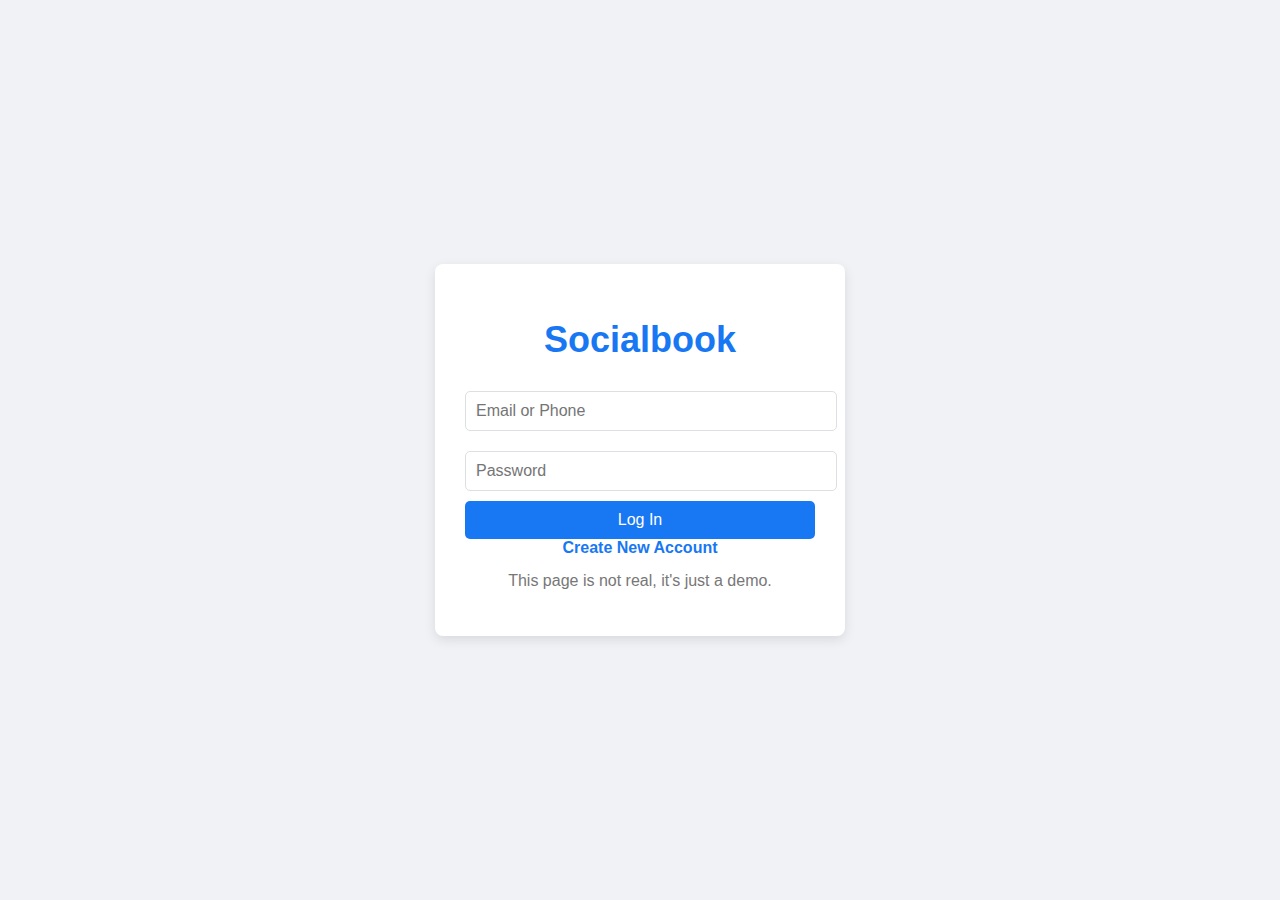
<file: form.html>
<!DOCTYPE html>
<html lang="en">
  <head>
    <meta charset="UTF-8" />
    <meta name="viewport" content="width=device-width, initial-scale=1.0" />
    <title>Socialbook Login</title>
    <style>
      /* Basic styling for the Facebook login layout */
      body {
        font-family: Arial, sans-serif;
        background-color: #f0f2f5;
        margin: 0;
        padding: 0;
        display: flex;
        justify-content: center;
        align-items: center;
        height: 100vh;
      }

      .login-container {
        background-color: white;
        padding: 30px;
        box-shadow: 0 4px 12px rgba(0, 0, 0, 0.1);
        border-radius: 8px;
        width: 350px;
        text-align: center;
      }

      h1 {
        color: #1877f2;
        font-size: 36px;
        margin-bottom: 20px;
      }

      .login-container input[type="text"],
      .login-container input[type="password"] {
        width: 100%;
        padding: 10px;
        margin: 10px 0;
        border-radius: 5px;
        border: 1px solid #dddfe2;
        font-size: 16px;
      }

      button {
        width: 100%;
        padding: 10px;
        background-color: #1877f2;
        color: white;
        font-size: 16px;
        border: none;
        border-radius: 5px;
        cursor: pointer;
      }

      button:hover {
        background-color: #166fe5;
      }

      #error-msg {
        color: red;
        display: none;
        margin-top: 10px;
      }

      .small-text {
        color: #777;
        margin-top: 15px;
      } 

      .create-account {
        margin-top: 20px;
        color: #1877f2;
        text-decoration: none;
        font-weight: bold;
      }
    </style>
  </head>
  <body>
    <div class="login-container">
      <h1>Socialbook</h1>
      <form onsubmit="event.preventDefault(); login();">
        <input type="text" id="username" placeholder="Email or Phone" required />
        <input type="password" id="password" placeholder="Password" required />
        <button type="submit">Log In</button>
        <p id="error-msg">Incorrect username or password</p>
      </form>
      <a href="#" class="create-account">Create New Account</a>
      <p class="small-text">This page is not real, it's just a demo.</p>
    </div>

    <script>
      // JavaScript for login functionality
      function login() {
        // Get the input values
        const username = document.getElementById('username').value;
        const password = document.getElementById('password').value;

        // Hardcoded credentials (for demonstration only)
        if (username === 'Nathaniel' && password === '02082006') {
          // Redirect to another page after successful login
          window.location.href = "index.html";
        } else {
          // Display an error message for incorrect login
          document.getElementById('error-msg').style.display = 'block';
        }
      }
    </script>
  </body>
</html>
</file>
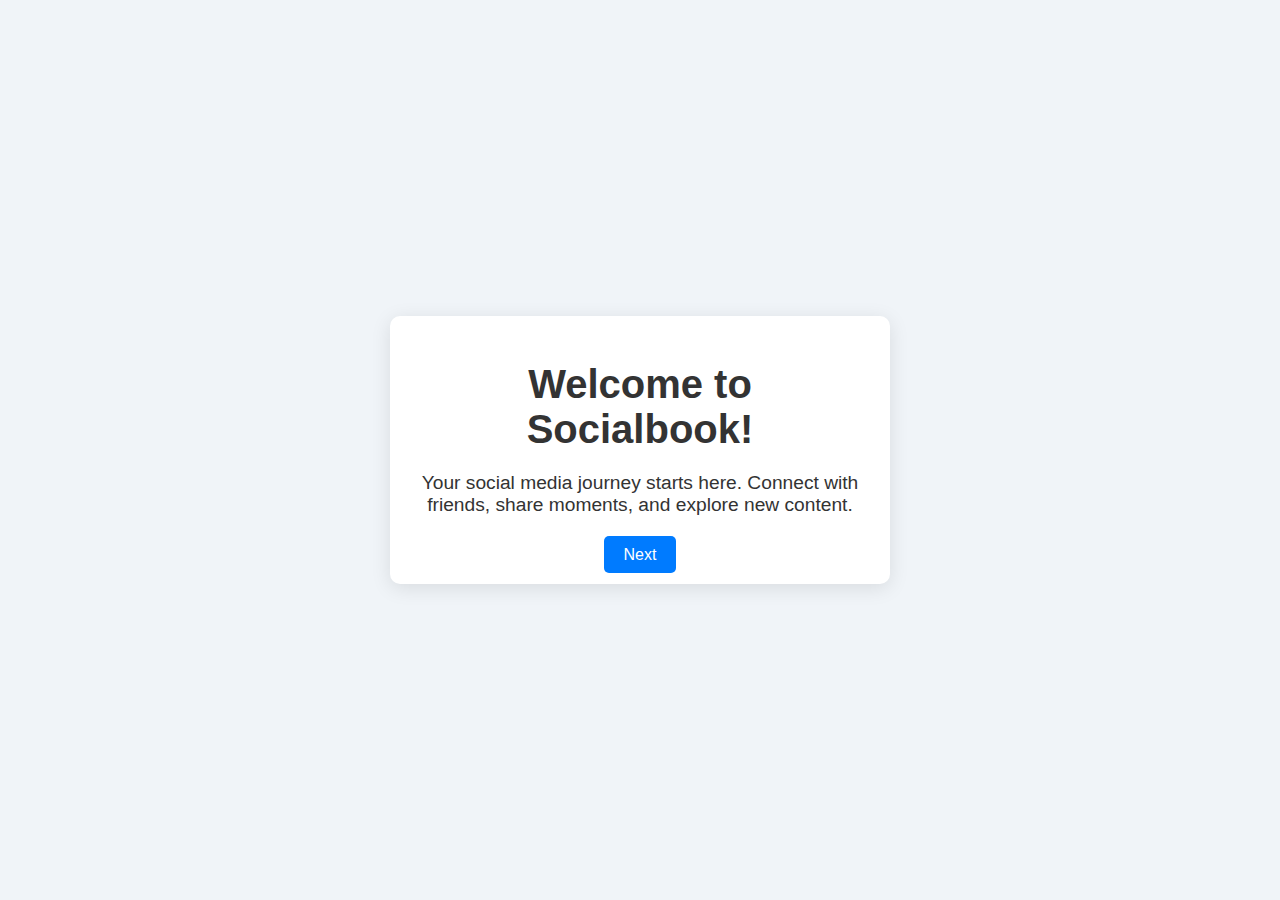
<file: Welcome.html>
<!DOCTYPE html>
<html lang="en">
<head>
    <meta charset="UTF-8">
    <meta name="viewport" content="width=device-width, initial-scale=1.0">
    <title>Welcome to Socialbook</title>
    <style>
        * {
    box-sizing: border-box;
}

body {
    margin: 0;
    font-family: Arial, sans-serif;
    background-color: #f0f4f8;
    color: #333;
    display: flex;
    justify-content: center;
    align-items: center;
    height: 100vh;
}

.container {
    text-align: center;
    padding: 20px;
    border-radius: 10px;
    background: white;
    box-shadow: 0 4px 20px rgba(0, 0, 0, 0.1);
    max-width: 500px;
}

h1 {
    font-size: 2.5em;
    margin-bottom: 20px;
}

p {
    font-size: 1.2em;
    margin-bottom: 30px;
}

.next-button {
    text-decoration: none;
    padding: 10px 20px;
    background-color: #007bff;
    color: white;
    border-radius: 5px;
    transition: background-color 0.3s;
}

.next-button:hover {
    background-color: #0056b3;
}

    </style>
</head>
<body>
    <div class="container">
        <h1>Welcome to Socialbook!</h1>
        <p>Your social media journey starts here. Connect with friends, share moments, and explore new content.</p>
        <a href="form.html" class="next-button">Next</a>
    </div>
</body>
</html>
</file>
